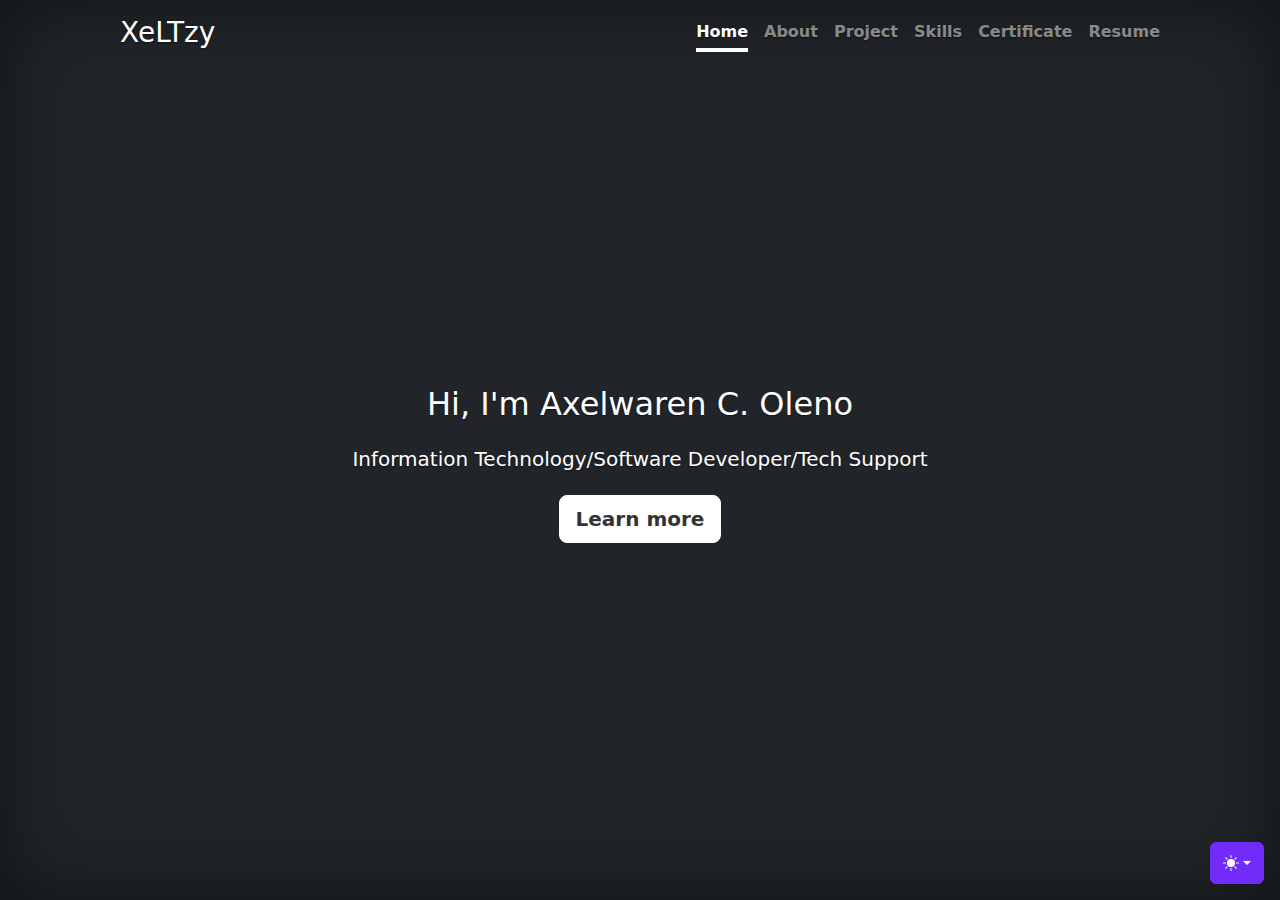
<file: index.html>
<!doctype html>
<html lang="en" class="h-100" data-bs-theme="auto">

<head>
  <script src="./assets/js/color-modes.js"></script>
  <meta charset="utf-8">
  <meta name="viewport" content="width=device-width, initial-scale=1">
  <title>Home</title>

  <link href="https://cdn.jsdelivr.net/npm/bootstrap@5.3.3/dist/css/bootstrap.min.css" rel="stylesheet"
    integrity="sha384-QWTKZyjpPEjISv5WaRU9OFeRpok6YctnYmDr5pNlyT2bRjXh0JMhjY6hW+ALEwIH" crossorigin="anonymous">

  <style>
    body {
      background-color: #5a23c8 !important;
    }

    .bd-placeholder-img {
      font-size: 1.125rem;
      text-anchor: middle;
      -webkit-user-select: none;
      -moz-user-select: none;
      user-select: none;
    }

    @media (min-width: 768px) {
      .bd-placeholder-img-lg {
        font-size: 3.5rem;
      }
    }

    @media (max-width: 420px) {
      html {
        max-height: auto;
      }
    }

    .b-example-divider {
      width: 100%;
      height: 3rem;
      background-color: rgba(0, 0, 0, .1);
      border: solid rgba(0, 0, 0, .15);
      border-width: 1px 0;
      box-shadow: inset 0 .5em 1.5em rgba(0, 0, 0, .1), inset 0 .125em .5em rgba(0, 0, 0, .15);
    }

    .b-example-vr {
      flex-shrink: 0;
      width: 1.5rem;
      height: 100vh;
    }

    .bi {
      vertical-align: -.125em;
      fill: currentColor;
    }

    .nav-scroller {
      position: relative;
      z-index: 2;
      height: 2.75rem;
      overflow-y: hidden;
    }

    .nav-scroller .nav {
      display: flex;
      flex-wrap: nowrap;
      padding-bottom: 1rem;
      margin-top: -1px;
      overflow-x: auto;
      text-align: center;
      white-space: nowrap;
      -webkit-overflow-scrolling: touch;
    }

    .btn-bd-primary {
      --bd-violet-bg: #712cf9;
      --bd-violet-rgb: 112.520718, 44.062154, 249.437846;
      --bs-btn-font-weight: 600;
      --bs-btn-color: var(--bs-white);
      --bs-btn-bg: var(--bd-violet-bg);
      --bs-btn-border-color: var(--bd-violet-bg);
      --bs-btn-hover-color: var(--bs-white);
      --bs-btn-hover-bg: #6528e0;
      --bs-btn-hover-border-color: #6528e0;
      --bs-btn-focus-shadow-rgb: var(--bd-violet-rgb);
      --bs-btn-active-color: var(--bs-btn-hover-color);
      --bs-btn-active-bg: #5a23c8;
      --bs-btn-active-border-color: #5a23c8;
    }

    .bd-mode-toggle {
      z-index: 1500;
    }

    .bd-mode-toggle .dropdown-menu .active .bi {
      display: block !important;
    }

    #myName {
      -webkit-animation: bounce-in-top 1.1s both;
      animation: bounce-in-top 1.1s both;
    }

    @-webkit-keyframes bounce-in-top {
      0% {
        -webkit-transform: translateY(-500px);
        transform: translateY(-500px);
        -webkit-animation-timing-function: ease-in;
        animation-timing-function: ease-in;
        opacity: 0;
      }

      38% {
        -webkit-transform: translateY(0);
        transform: translateY(0);
        -webkit-animation-timing-function: ease-out;
        animation-timing-function: ease-out;
        opacity: 1;
      }

      55% {
        -webkit-transform: translateY(-65px);
        transform: translateY(-65px);
        -webkit-animation-timing-function: ease-in;
        animation-timing-function: ease-in;
      }

      72% {
        -webkit-transform: translateY(0);
        transform: translateY(0);
        -webkit-animation-timing-function: ease-out;
        animation-timing-function: ease-out;
      }

      81% {
        -webkit-transform: translateY(-28px);
        transform: translateY(-28px);
        -webkit-animation-timing-function: ease-in;
        animation-timing-function: ease-in;
      }

      90% {
        -webkit-transform: translateY(0);
        transform: translateY(0);
        -webkit-animation-timing-function: ease-out;
        animation-timing-function: ease-out;
      }

      95% {
        -webkit-transform: translateY(-8px);
        transform: translateY(-8px);
        -webkit-animation-timing-function: ease-in;
        animation-timing-function: ease-in;
      }

      100% {
        -webkit-transform: translateY(0);
        transform: translateY(0);
        -webkit-animation-timing-function: ease-out;
        animation-timing-function: ease-out;
      }
    }

    @keyframes bounce-in-top {
      0% {
        -webkit-transform: translateY(-500px);
        transform: translateY(-500px);
        -webkit-animation-timing-function: ease-in;
        animation-timing-function: ease-in;
        opacity: 0;
      }

      38% {
        -webkit-transform: translateY(0);
        transform: translateY(0);
        -webkit-animation-timing-function: ease-out;
        animation-timing-function: ease-out;
        opacity: 1;
      }

      55% {
        -webkit-transform: translateY(-65px);
        transform: translateY(-65px);
        -webkit-animation-timing-function: ease-in;
        animation-timing-function: ease-in;
      }

      72% {
        -webkit-transform: translateY(0);
        transform: translateY(0);
        -webkit-animation-timing-function: ease-out;
        animation-timing-function: ease-out;
      }

      81% {
        -webkit-transform: translateY(-28px);
        transform: translateY(-28px);
        -webkit-animation-timing-function: ease-in;
        animation-timing-function: ease-in;
      }

      90% {
        -webkit-transform: translateY(0);
        transform: translateY(0);
        -webkit-animation-timing-function: ease-out;
        animation-timing-function: ease-out;
      }

      95% {
        -webkit-transform: translateY(-8px);
        transform: translateY(-8px);
        -webkit-animation-timing-function: ease-in;
        animation-timing-function: ease-in;
      }

      100% {
        -webkit-transform: translateY(0);
        transform: translateY(0);
        -webkit-animation-timing-function: ease-out;
        animation-timing-function: ease-out;
      }
    }

    #myIntroduction {
      -webkit-animation: roll-in-left 0.6s ease-out both;
      animation: roll-in-left 0.5s ease-out both;
      -webkit-animation-delay: 1s;
      animation-delay: 1.1s;
    }

    @-webkit-keyframes roll-in-left {
      0% {
        -webkit-transform: translateX(-800px) rotate(-540deg);
        transform: translateX(-800px) rotate(-540deg);
        opacity: 0;
      }

      100% {
        -webkit-transform: translateX(0) rotate(0deg);
        transform: translateX(0) rotate(0deg);
        opacity: 1;
      }
    }

    @keyframes roll-in-left {
      0% {
        -webkit-transform: translateX(-800px) rotate(-540deg);
        transform: translateX(-800px) rotate(-540deg);
        opacity: 0;
      }

      100% {
        -webkit-transform: translateX(0) rotate(0deg);
        transform: translateX(0) rotate(0deg);
        opacity: 1;
      }
    }

    #myLearnMore {
      -webkit-animation: flicker-in-1 2s linear both;
      animation: flicker-in-1 2s linear both;
      -webkit-animation-delay: 2s;
      animation-delay: 1.5s;
    }

    @-webkit-keyframes flicker-in-1 {
      0% {
        opacity: 0;
      }

      10% {
        opacity: 0;
      }

      10.1% {
        opacity: 1;
      }

      10.2% {
        opacity: 0;
      }

      20% {
        opacity: 0;
      }

      20.1% {
        opacity: 1;
      }

      20.6% {
        opacity: 0;
      }

      30% {
        opacity: 0;
      }

      30.1% {
        opacity: 1;
      }

      30.5% {
        opacity: 1;
      }

      30.6% {
        opacity: 0;
      }

      45% {
        opacity: 0;
      }

      45.1% {
        opacity: 1;
      }

      50% {
        opacity: 1;
      }

      55% {
        opacity: 1;
      }

      55.1% {
        opacity: 0;
      }

      57% {
        opacity: 0;
      }

      57.1% {
        opacity: 1;
      }

      60% {
        opacity: 1;
      }

      60.1% {
        opacity: 0;
      }

      65% {
        opacity: 0;
      }

      65.1% {
        opacity: 1;
      }

      75% {
        opacity: 1;
      }

      75.1% {
        opacity: 0;
      }

      77% {
        opacity: 0;
      }

      77.1% {
        opacity: 1;
      }

      85% {
        opacity: 1;
      }

      85.1% {
        opacity: 0;
      }

      86% {
        opacity: 0;
      }

      86.1% {
        opacity: 1;
      }

      100% {
        opacity: 1;
      }
    }

    @keyframes flicker-in-1 {
      0% {
        opacity: 0;
      }

      10% {
        opacity: 0;
      }

      10.1% {
        opacity: 1;
      }

      10.2% {
        opacity: 0;
      }

      20% {
        opacity: 0;
      }

      20.1% {
        opacity: 1;
      }

      20.6% {
        opacity: 0;
      }

      30% {
        opacity: 0;
      }

      30.1% {
        opacity: 1;
      }

      30.5% {
        opacity: 1;
      }

      30.6% {
        opacity: 0;
      }

      45% {
        opacity: 0;
      }

      45.1% {
        opacity: 1;
      }

      50% {
        opacity: 1;
      }

      55% {
        opacity: 1;
      }

      55.1% {
        opacity: 0;
      }

      57% {
        opacity: 0;
      }

      57.1% {
        opacity: 1;
      }

      60% {
        opacity: 1;
      }

      60.1% {
        opacity: 0;
      }

      65% {
        opacity: 0;
      }

      65.1% {
        opacity: 1;
      }

      75% {
        opacity: 1;
      }

      75.1% {
        opacity: 0;
      }

      77% {
        opacity: 0;
      }

      77.1% {
        opacity: 1;
      }

      85% {
        opacity: 1;
      }

      85.1% {
        opacity: 0;
      }

      86% {
        opacity: 0;
      }

      86.1% {
        opacity: 1;
      }

      100% {
        opacity: 1;
      }
    }
  </style>
  <!-- Custom styles for this template -->
  <link href="./cover.css" rel="stylesheet">
</head>

<body class="d-flex h-100 text-center text-bg-dark">
  <svg xmlns="http://www.w3.org/2000/svg" class="d-none">
    <symbol id="check2" viewBox="0 0 16 16">
      <path
        d="M13.854 3.646a.5.5 0 0 1 0 .708l-7 7a.5.5 0 0 1-.708 0l-3.5-3.5a.5.5 0 1 1 .708-.708L6.5 10.293l6.646-6.647a.5.5 0 0 1 .708 0z" />
    </symbol>
    <symbol id="circle-half" viewBox="0 0 16 16">
      <path d="M8 15A7 7 0 1 0 8 1v14zm0 1A8 8 0 1 1 8 0a8 8 0 0 1 0 16z" />
    </symbol>
    <symbol id="moon-stars-fill" viewBox="0 0 16 16">
      <path
        d="M6 .278a.768.768 0 0 1 .08.858 7.208 7.208 0 0 0-.878 3.46c0 4.021 3.278 7.277 7.318 7.277.527 0 1.04-.055 1.533-.16a.787.787 0 0 1 .81.316.733.733 0 0 1-.031.893A8.349 8.349 0 0 1 8.344 16C3.734 16 0 12.286 0 7.71 0 4.266 2.114 1.312 5.124.06A.752.752 0 0 1 6 .278z" />
      <path
        d="M10.794 3.148a.217.217 0 0 1 .412 0l.387 1.162c.173.518.579.924 1.097 1.097l1.162.387a.217.217 0 0 1 0 .412l-1.162.387a1.734 1.734 0 0 0-1.097 1.097l-.387 1.162a.217.217 0 0 1-.412 0l-.387-1.162A1.734 1.734 0 0 0 9.31 6.593l-1.162-.387a.217.217 0 0 1 0-.412l1.162-.387a1.734 1.734 0 0 0 1.097-1.097l.387-1.162zM13.863.099a.145.145 0 0 1 .274 0l.258.774c.115.346.386.617.732.732l.774.258a.145.145 0 0 1 0 .274l-.774.258a1.156 1.156 0 0 0-.732.732l-.258.774a.145.145 0 0 1-.274 0l-.258-.774a1.156 1.156 0 0 0-.732-.732l-.774-.258a.145.145 0 0 1 0-.274l.774-.258c.346-.115.617-.386.732-.732L13.863.1z" />
    </symbol>
    <symbol id="sun-fill" viewBox="0 0 16 16">
      <path
        d="M8 12a4 4 0 1 0 0-8 4 4 0 0 0 0 8zM8 0a.5.5 0 0 1 .5.5v2a.5.5 0 0 1-1 0v-2A.5.5 0 0 1 8 0zm0 13a.5.5 0 0 1 .5.5v2a.5.5 0 0 1-1 0v-2A.5.5 0 0 1 8 13zm8-5a.5.5 0 0 1-.5.5h-2a.5.5 0 0 1 0-1h2a.5.5 0 0 1 .5.5zM3 8a.5.5 0 0 1-.5.5h-2a.5.5 0 0 1 0-1h2A.5.5 0 0 1 3 8zm10.657-5.657a.5.5 0 0 1 0 .707l-1.414 1.415a.5.5 0 1 1-.707-.708l1.414-1.414a.5.5 0 0 1 .707 0zm-9.193 9.193a.5.5 0 0 1 0 .707L3.05 13.657a.5.5 0 0 1-.707-.707l1.414-1.414a.5.5 0 0 1 .707 0zm9.193 2.121a.5.5 0 0 1-.707 0l-1.414-1.414a.5.5 0 0 1 .707-.707l1.414 1.414a.5.5 0 0 1 0 .707zM4.464 4.465a.5.5 0 0 1-.707 0L2.343 3.05a.5.5 0 1 1 .707-.707l1.414 1.414a.5.5 0 0 1 0 .708z" />
    </symbol>
  </svg>
  <div class="dropdown position-fixed bottom-0 end-0 mb-3 me-3 bd-mode-toggle">
    <button class="btn btn-bd-primary py-2 dropdown-toggle d-flex align-items-center" id="bd-theme" type="button"
      aria-expanded="false" data-bs-toggle="dropdown" aria-label="Toggle theme (auto)">
      <svg class="bi my-1 theme-icon-active" width="1em" height="1em">
        <use href="#circle-half"></use>
      </svg>
      <span class="visually-hidden" id="bd-theme-text">Toggle theme</span>
    </button>
    <ul class="dropdown-menu dropdown-menu-end shadow" aria-labelledby="bd-theme-text">
      <li>
        <button type="button" class="dropdown-item d-flex align-items-center" data-bs-theme-value="light"
          aria-pressed="false">
          <svg class="bi me-2 opacity-50" width="1em" height="1em">
            <use href="#sun-fill"></use>
          </svg>
          Light
          <svg class="bi ms-auto d-none" width="1em" height="1em">
            <use href="#check2"></use>
          </svg>
        </button>
      </li>
      <li>
        <button type="button" class="dropdown-item d-flex align-items-center" data-bs-theme-value="dark"
          aria-pressed="false">
          <svg class="bi me-2 opacity-50" width="1em" height="1em">
            <use href="#moon-stars-fill"></use>
          </svg>
          Dark
          <svg class="bi ms-auto d-none" width="1em" height="1em">
            <use href="#check2"></use>
          </svg>
        </button>
      </li>
      <li>
        <button type="button" class="dropdown-item d-flex align-items-center active" data-bs-theme-value="auto"
          aria-pressed="true">
          <svg class="bi me-2 opacity-50" width="1em" height="1em">
            <use href="#circle-half"></use>
          </svg>
          Auto
          <svg class="bi ms-auto d-none" width="1em" height="1em">
            <use href="#check2"></use>
          </svg>
        </button>
      </li>
    </ul>
  </div>
  <div class="cover-container d-flex w-100 h-100 p-3 mx-auto flex-column">
    <header class="mb-auto">
      <div>
        <h3 class="float-md-start mb-0">XeLTzy</h3>
        <nav class="nav nav-masthead justify-content-center float-md-end">
          <a class="nav-link fw-bold py-1 px-0 pe-none active" aria-current="page" href="#">Home</a>
          <a class="nav-link fw-bold py-1 px-0" href="./about.html">About</a>
          <a class="nav-link fw-bold py-1 px-0" href="./project.html">Project</a>
          <a class="nav-link fw-bold py-1 px-0" href="./Skills.html">Skills</a>
          <a class="nav-link fw-bold py-1 px-0" href="./Certificate.html">Certificate</a>
          <a class="nav-link fw-bold py-1 px-0" href="./Resume.html">Resume</a>
        </nav>
      </div>
    </header>
    <main class="px-2 mb-auto">
      <div class="container-sm d-flex flex-column align-items-center gap-3">
        <h2 class="" id="myName">Hi, I'm Axelwaren C. Oleno</h2>
        <p class="h5 fw-light" id="myIntroduction">
          Information Technology/Software Developer/Tech Support
        </p>
        <p class="lead h6" id="myLearnMore">
          <a href="./about.html" class="btn btn-lg btn-light fw-bold border-white bg-white">Learn more</a>
        </p>
      </div>
    </main>
    <!-- <footer class="mt-auto text-white-50">
    </footer> -->
  </div>
  <script src="https://cdn.jsdelivr.net/npm/bootstrap@5.3.3/dist/js/bootstrap.bundle.min.js"
    integrity="sha384-YvpcrYf0tY3lHB60NNkmXc5s9fDVZLESaAA55NDzOxhy9GkcIdslK1eN7N6jIeHz"
    crossorigin="anonymous"></script>
</body>

</html>
</file>
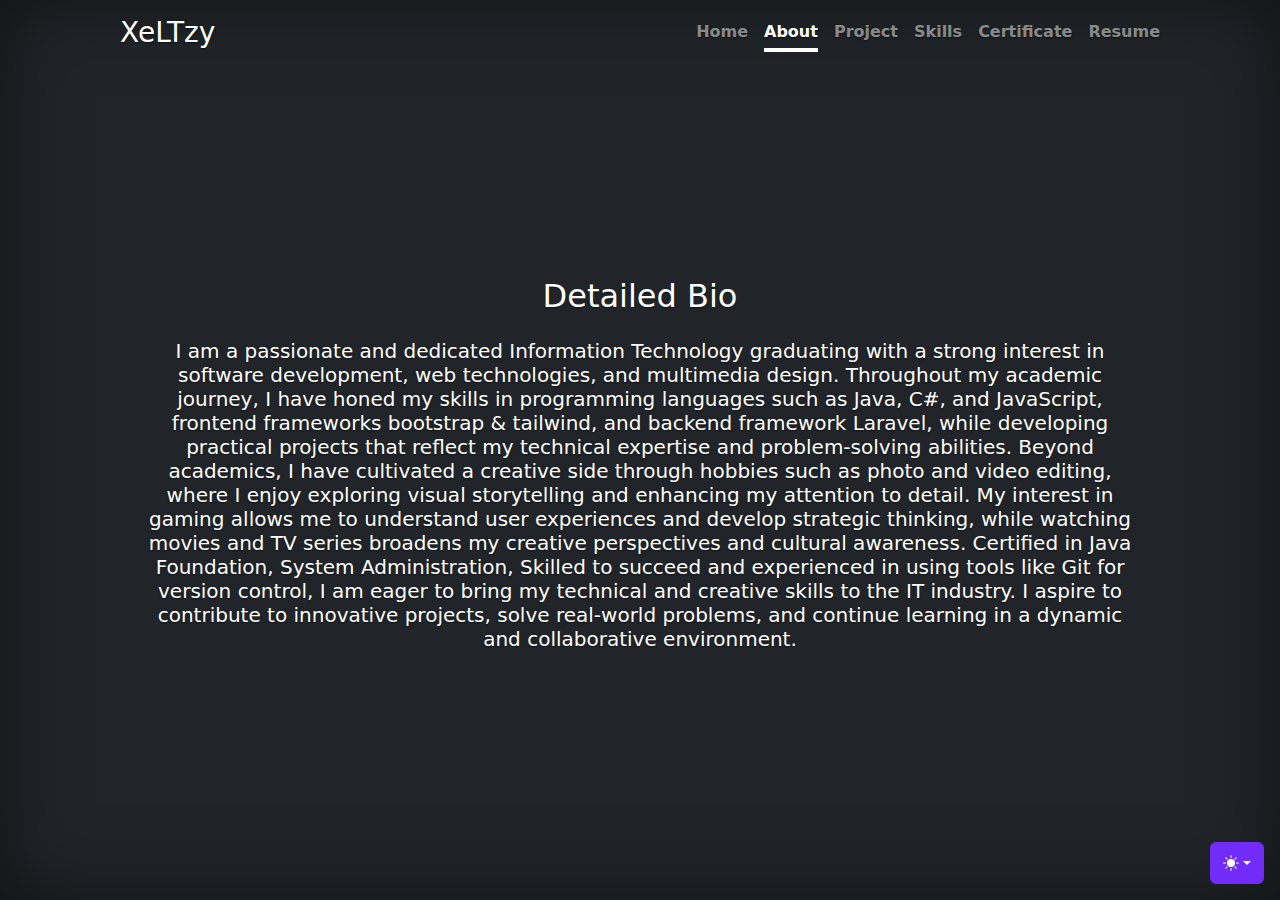
<file: about.html>
<!doctype html>
<html lang="en" class="h-100" data-bs-theme="auto">

<head>
  <script src="./assets/js/color-modes.js"></script>

  <meta charset="utf-8">
  <meta name="viewport" content="width=device-width, initial-scale=1">
  <title>About</title>

  <link href="https://cdn.jsdelivr.net/npm/bootstrap@5.3.3/dist/css/bootstrap.min.css" rel="stylesheet"
    integrity="sha384-QWTKZyjpPEjISv5WaRU9OFeRpok6YctnYmDr5pNlyT2bRjXh0JMhjY6hW+ALEwIH" crossorigin="anonymous">
  <link rel="stylesheet" href="https://cdnjs.cloudflare.com/ajax/libs/animate.css/4.1.1/animate.min.css" />
  <link href="./cover.css" rel="stylesheet">

  <style>
    body {
      background-color: #5a23c8 !important;
    }

    .bd-placeholder-img {
      font-size: 1.125rem;
      text-anchor: middle;
      -webkit-user-select: none;
      -moz-user-select: none;
      user-select: none;
    }

    @media (min-width: 768px) {
      .bd-placeholder-img-lg {
        font-size: 3.5rem;
      }
    }

    .b-example-divider {
      width: 100%;
      height: 3rem;
      background-color: rgba(0, 0, 0, .1);
      border: solid rgba(0, 0, 0, .15);
      border-width: 1px 0;
      box-shadow: inset 0 .5em 1.5em rgba(0, 0, 0, .1), inset 0 .125em .5em rgba(0, 0, 0, .15);
    }

    .b-example-vr {
      flex-shrink: 0;
      width: 1.5rem;
      height: 100vh;
    }

    .bi {
      vertical-align: -.125em;
      fill: currentColor;
    }

    .nav-scroller {
      position: relative;
      z-index: 2;
      height: 2.75rem;
      overflow-y: hidden;
    }

    .nav-scroller .nav {
      display: flex;
      flex-wrap: nowrap;
      padding-bottom: 1rem;
      margin-top: -1px;
      overflow-x: auto;
      text-align: center;
      white-space: nowrap;
      -webkit-overflow-scrolling: touch;
    }

    .btn-bd-primary {
      --bd-violet-bg: #712cf9;
      --bd-violet-rgb: 112.520718, 44.062154, 249.437846;
      --bs-btn-font-weight: 600;
      --bs-btn-color: var(--bs-white);
      --bs-btn-bg: var(--bd-violet-bg);
      --bs-btn-border-color: var(--bd-violet-bg);
      --bs-btn-hover-color: var(--bs-white);
      --bs-btn-hover-bg: #6528e0;
      --bs-btn-hover-border-color: #6528e0;
      --bs-btn-focus-shadow-rgb: var(--bd-violet-rgb);
      --bs-btn-active-color: var(--bs-btn-hover-color);
      --bs-btn-active-bg: #5a23c8;
      --bs-btn-active-border-color: #5a23c8;
    }

    .bd-mode-toggle {
      z-index: 1500;
    }

    .bd-mode-toggle .dropdown-menu .active .bi {
      display: block !important;
    }
  </style>

</head>

<body class="d-flex flex-column text-center text-bg-dark">
  <svg xmlns="http://www.w3.org/2000/svg" class="d-none">
    <symbol id="check2" viewBox="0 0 16 16">
      <path
        d="M13.854 3.646a.5.5 0 0 1 0 .708l-7 7a.5.5 0 0 1-.708 0l-3.5-3.5a.5.5 0 1 1 .708-.708L6.5 10.293l6.646-6.647a.5.5 0 0 1 .708 0z" />
    </symbol>
    <symbol id="circle-half" viewBox="0 0 16 16">
      <path d="M8 15A7 7 0 1 0 8 1v14zm0 1A8 8 0 1 1 8 0a8 8 0 0 1 0 16z" />
    </symbol>
    <symbol id="moon-stars-fill" viewBox="0 0 16 16">
      <path
        d="M6 .278a.768.768 0 0 1 .08.858 7.208 7.208 0 0 0-.878 3.46c0 4.021 3.278 7.277 7.318 7.277.527 0 1.04-.055 1.533-.16a.787.787 0 0 1 .81.316.733.733 0 0 1-.031.893A8.349 8.349 0 0 1 8.344 16C3.734 16 0 12.286 0 7.71 0 4.266 2.114 1.312 5.124.06A.752.752 0 0 1 6 .278z" />
      <path
        d="M10.794 3.148a.217.217 0 0 1 .412 0l.387 1.162c.173.518.579.924 1.097 1.097l1.162.387a.217.217 0 0 1 0 .412l-1.162.387a1.734 1.734 0 0 0-1.097 1.097l-.387 1.162a.217.217 0 0 1-.412 0l-.387-1.162A1.734 1.734 0 0 0 9.31 6.593l-1.162-.387a.217.217 0 0 1 0-.412l1.162-.387a1.734 1.734 0 0 0 1.097-1.097l.387-1.162zM13.863.099a.145.145 0 0 1 .274 0l.258.774c.115.346.386.617.732.732l.774.258a.145.145 0 0 1 0 .274l-.774.258a1.156 1.156 0 0 0-.732.732l-.258.774a.145.145 0 0 1-.274 0l-.258-.774a1.156 1.156 0 0 0-.732-.732l-.774-.258a.145.145 0 0 1 0-.274l.774-.258c.346-.115.617-.386.732-.732L13.863.1z" />
    </symbol>
    <symbol id="sun-fill" viewBox="0 0 16 16">
      <path
        d="M8 12a4 4 0 1 0 0-8 4 4 0 0 0 0 8zM8 0a.5.5 0 0 1 .5.5v2a.5.5 0 0 1-1 0v-2A.5.5 0 0 1 8 0zm0 13a.5.5 0 0 1 .5.5v2a.5.5 0 0 1-1 0v-2A.5.5 0 0 1 8 13zm8-5a.5.5 0 0 1-.5.5h-2a.5.5 0 0 1 0-1h2a.5.5 0 0 1 .5.5zM3 8a.5.5 0 0 1-.5.5h-2a.5.5 0 0 1 0-1h2A.5.5 0 0 1 3 8zm10.657-5.657a.5.5 0 0 1 0 .707l-1.414 1.415a.5.5 0 1 1-.707-.708l1.414-1.414a.5.5 0 0 1 .707 0zm-9.193 9.193a.5.5 0 0 1 0 .707L3.05 13.657a.5.5 0 0 1-.707-.707l1.414-1.414a.5.5 0 0 1 .707 0zm9.193 2.121a.5.5 0 0 1-.707 0l-1.414-1.414a.5.5 0 0 1 .707-.707l1.414 1.414a.5.5 0 0 1 0 .707zM4.464 4.465a.5.5 0 0 1-.707 0L2.343 3.05a.5.5 0 1 1 .707-.707l1.414 1.414a.5.5 0 0 1 0 .708z" />
    </symbol>
  </svg>
  <div class="dropdown position-fixed bottom-0 end-0 mb-3 me-3 bd-mode-toggle">
    <button class="btn btn-bd-primary py-2 dropdown-toggle d-flex align-items-center" id="bd-theme" type="button"
      aria-expanded="false" data-bs-toggle="dropdown" aria-label="Toggle theme (auto)">
      <svg class="bi my-1 theme-icon-active" width="1em" height="1em">
        <use href="#circle-half"></use>
      </svg>
      <span class="visually-hidden" id="bd-theme-text">Toggle theme</span>
    </button>
    <ul class="dropdown-menu dropdown-menu-end shadow" aria-labelledby="bd-theme-text">
      <li>
        <button type="button" class="dropdown-item d-flex align-items-center" data-bs-theme-value="light"
          aria-pressed="false">
          <svg class="bi me-2 opacity-50" width="1em" height="1em">
            <use href="#sun-fill"></use>
          </svg>
          Light
          <svg class="bi ms-auto d-none" width="1em" height="1em">
            <use href="#check2"></use>
          </svg>
        </button>
      </li>
      <li>
        <button type="button" class="dropdown-item d-flex align-items-center" data-bs-theme-value="dark"
          aria-pressed="false">
          <svg class="bi me-2 opacity-50" width="1em" height="1em">
            <use href="#moon-stars-fill"></use>
          </svg>
          Dark
          <svg class="bi ms-auto d-none" width="1em" height="1em">
            <use href="#check2"></use>
          </svg>
        </button>
      </li>
      <li>
        <button type="button" class="dropdown-item d-flex align-items-center active" data-bs-theme-value="auto"
          aria-pressed="true">
          <svg class="bi me-2 opacity-50" width="1em" height="1em">
            <use href="#circle-half"></use>
          </svg>
          Auto
          <svg class="bi ms-auto d-none" width="1em" height="1em">
            <use href="#check2"></use>
          </svg>
        </button>
      </li>
    </ul>
  </div>
  <div class="cover-container d-flex p-3 mx-auto flex-column flex-grow-1">
    <header class="mb-auto">
      <div>
        <h3 class="float-md-start mb-0">XeLTzy</h3>
        <nav class="nav nav-masthead justify-content-center float-md-end">
          <a class="nav-link fw-bold py-1 px-0" aria-current="page" href="./index.html">Home</a>
          <a class="nav-link fw-bold py-1 px-0 pe-none active" href="#">About</a>
          <a class="nav-link fw-bold py-1 px-0" href="./project.html">Project</a>
          <a class="nav-link fw-bold py-1 px-0" href="./Skills.html">Skills</a>
          <a class="nav-link fw-bold py-1 px-0" href="./Certificate.html">Certificate</a>
          <a class="nav-link fw-bold py-1 px-0" href="./Resume.html">Resume</a>
        </nav>
      </div>
    </header>
    <main class="px-2 mb-auto">
      <div class="container-sm d-flex flex-column align-items-center ">
        <h2 class="py-2 animate__animated animate__jackInTheBox">Detailed Bio</h2>
        <p class="h5 py-2 fw-light animate__animated animate__fadeIn animate__delay-1s">
          I am a passionate and dedicated Information Technology graduating with a strong interest in software
          development, web technologies, and multimedia design. Throughout my academic journey, I have honed my skills
          in programming languages such as Java, C#, and JavaScript, frontend frameworks bootstrap & tailwind, and
          backend framework Laravel, while developing practical projects that reflect my technical expertise and
          problem-solving abilities.
          Beyond academics, I have cultivated a creative side through hobbies such as photo and video editing, where I
          enjoy exploring visual storytelling and enhancing my attention to detail. My interest in gaming allows me to
          understand user experiences and develop strategic thinking, while watching movies and TV series broadens my
          creative perspectives and cultural awareness.
          Certified in Java Foundation, System Administration, Skilled to succeed and experienced in using tools like
          Git for version control, I am eager to bring my technical and creative skills to the IT industry. I aspire to
          contribute to innovative projects,
          solve real-world problems, and continue learning in a dynamic and collaborative environment.
        </p>
      </div>
    </main>
    <!-- <footer class="mt-auto text-white-50">
    </footer> -->
  </div>
  <script src="https://cdn.jsdelivr.net/npm/bootstrap@5.3.3/dist/js/bootstrap.bundle.min.js"
    integrity="sha384-YvpcrYf0tY3lHB60NNkmXc5s9fDVZLESaAA55NDzOxhy9GkcIdslK1eN7N6jIeHz"
    crossorigin="anonymous"></script>
</body>

</html>
</file>
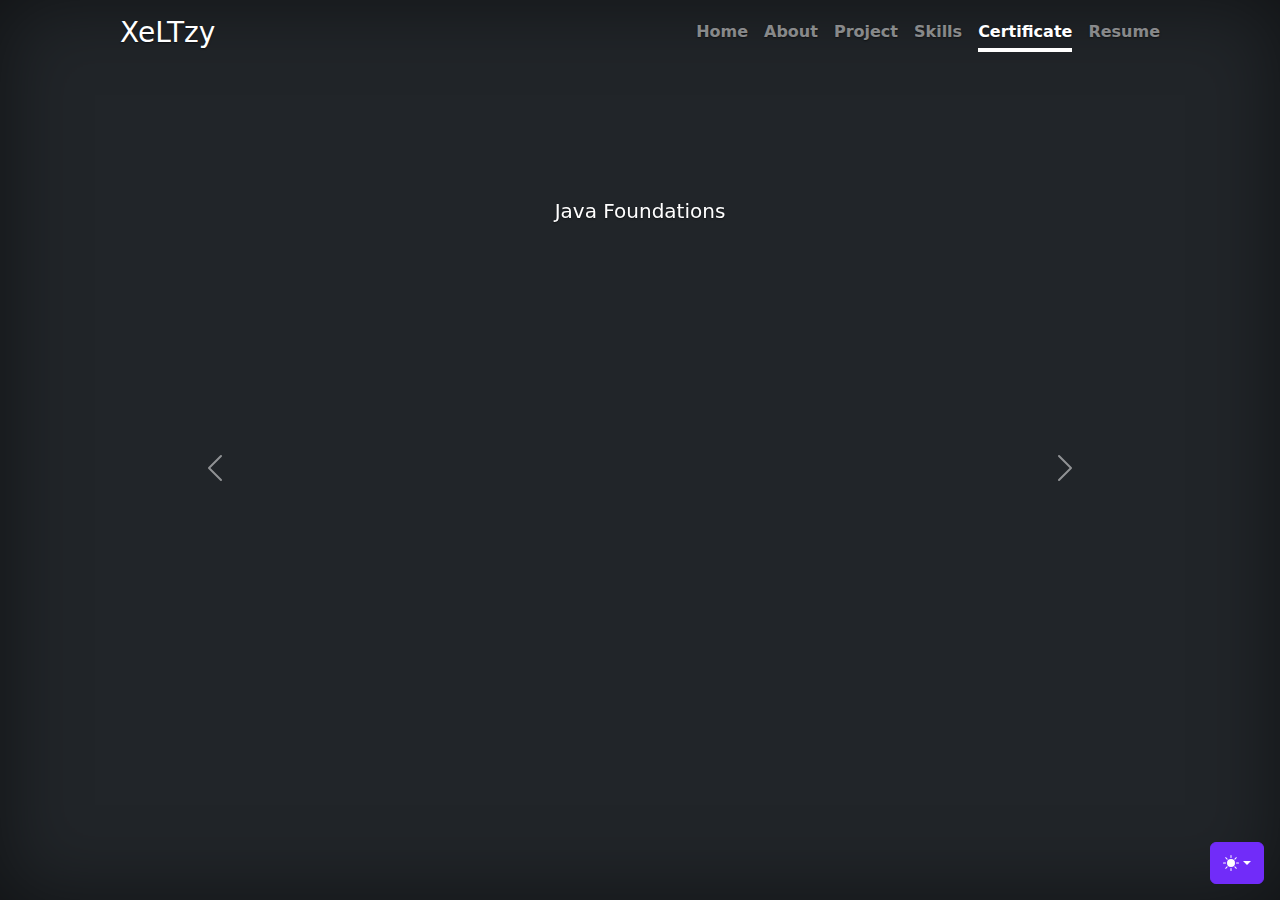
<file: Certificate.html>
<!doctype html>
<html lang="en" class="h-100" data-bs-theme="auto">

<head>
  <script src="./assets/js/color-modes.js"></script>
  <meta charset="utf-8">
  <meta name="viewport" content="width=device-width, initial-scale=1">
  <title>Certificate</title>

  <link href="https://cdn.jsdelivr.net/npm/bootstrap@5.3.3/dist/css/bootstrap.min.css" rel="stylesheet"
    integrity="sha384-QWTKZyjpPEjISv5WaRU9OFeRpok6YctnYmDr5pNlyT2bRjXh0JMhjY6hW+ALEwIH" crossorigin="anonymous">
  <link href="./cover.css" rel="stylesheet">

  <style>
    body {
      background-color: #5a23c8 !important;
      user-select: none;
      -webkit-user-select: none;
      -moz-user-select: none;
      -ms-user-select: none;
    }

    .bd-placeholder-img {
      font-size: 1.125rem;
      text-anchor: middle;
      -webkit-user-select: none;
      -moz-user-select: none;
      user-select: none;
    }

    @media (min-width: 768px) {
      .bd-placeholder-img-lg {
        font-size: 3.5rem;
      }
    }

    .b-example-divider {
      width: 100%;
      height: 3rem;
      background-color: rgba(0, 0, 0, .1);
      border: solid rgba(0, 0, 0, .15);
      border-width: 1px 0;
      box-shadow: inset 0 .5em 1.5em rgba(0, 0, 0, .1), inset 0 .125em .5em rgba(0, 0, 0, .15);
    }

    .b-example-vr {
      flex-shrink: 0;
      width: 1.5rem;
      height: 100vh;
    }

    .bi {
      vertical-align: -.125em;
      fill: currentColor;
    }

    .nav-scroller {
      position: relative;
      z-index: 2;
      height: 2.75rem;
      overflow-y: hidden;
    }

    .nav-scroller .nav {
      display: flex;
      flex-wrap: nowrap;
      padding-bottom: 1rem;
      margin-top: -1px;
      overflow-x: auto;
      text-align: center;
      white-space: nowrap;
      -webkit-overflow-scrolling: touch;
    }

    .btn-bd-primary {
      --bd-violet-bg: #712cf9;
      --bd-violet-rgb: 112.520718, 44.062154, 249.437846;
      --bs-btn-font-weight: 600;
      --bs-btn-color: var(--bs-white);
      --bs-btn-bg: var(--bd-violet-bg);
      --bs-btn-border-color: var(--bd-violet-bg);
      --bs-btn-hover-color: var(--bs-white);
      --bs-btn-hover-bg: #6528e0;
      --bs-btn-hover-border-color: #6528e0;
      --bs-btn-focus-shadow-rgb: var(--bd-violet-rgb);
      --bs-btn-active-color: var(--bs-btn-hover-color);
      --bs-btn-active-bg: #5a23c8;
      --bs-btn-active-border-color: #5a23c8;
    }

    .bd-mode-toggle {
      z-index: 1500;
    }

    .bd-mode-toggle .dropdown-menu .active .bi {
      display: block !important;
    }
  </style>

</head>

<body class="d-flex text-center text-bg-dark">
  <svg xmlns="http://www.w3.org/2000/svg" class="d-none">
    <symbol id="check2" viewBox="0 0 16 16">
      <path
        d="M13.854 3.646a.5.5 0 0 1 0 .708l-7 7a.5.5 0 0 1-.708 0l-3.5-3.5a.5.5 0 1 1 .708-.708L6.5 10.293l6.646-6.647a.5.5 0 0 1 .708 0z" />
    </symbol>
    <symbol id="circle-half" viewBox="0 0 16 16">
      <path d="M8 15A7 7 0 1 0 8 1v14zm0 1A8 8 0 1 1 8 0a8 8 0 0 1 0 16z" />
    </symbol>
    <symbol id="moon-stars-fill" viewBox="0 0 16 16">
      <path
        d="M6 .278a.768.768 0 0 1 .08.858 7.208 7.208 0 0 0-.878 3.46c0 4.021 3.278 7.277 7.318 7.277.527 0 1.04-.055 1.533-.16a.787.787 0 0 1 .81.316.733.733 0 0 1-.031.893A8.349 8.349 0 0 1 8.344 16C3.734 16 0 12.286 0 7.71 0 4.266 2.114 1.312 5.124.06A.752.752 0 0 1 6 .278z" />
      <path
        d="M10.794 3.148a.217.217 0 0 1 .412 0l.387 1.162c.173.518.579.924 1.097 1.097l1.162.387a.217.217 0 0 1 0 .412l-1.162.387a1.734 1.734 0 0 0-1.097 1.097l-.387 1.162a.217.217 0 0 1-.412 0l-.387-1.162A1.734 1.734 0 0 0 9.31 6.593l-1.162-.387a.217.217 0 0 1 0-.412l1.162-.387a1.734 1.734 0 0 0 1.097-1.097l.387-1.162zM13.863.099a.145.145 0 0 1 .274 0l.258.774c.115.346.386.617.732.732l.774.258a.145.145 0 0 1 0 .274l-.774.258a1.156 1.156 0 0 0-.732.732l-.258.774a.145.145 0 0 1-.274 0l-.258-.774a1.156 1.156 0 0 0-.732-.732l-.774-.258a.145.145 0 0 1 0-.274l.774-.258c.346-.115.617-.386.732-.732L13.863.1z" />
    </symbol>
    <symbol id="sun-fill" viewBox="0 0 16 16">
      <path
        d="M8 12a4 4 0 1 0 0-8 4 4 0 0 0 0 8zM8 0a.5.5 0 0 1 .5.5v2a.5.5 0 0 1-1 0v-2A.5.5 0 0 1 8 0zm0 13a.5.5 0 0 1 .5.5v2a.5.5 0 0 1-1 0v-2A.5.5 0 0 1 8 13zm8-5a.5.5 0 0 1-.5.5h-2a.5.5 0 0 1 0-1h2a.5.5 0 0 1 .5.5zM3 8a.5.5 0 0 1-.5.5h-2a.5.5 0 0 1 0-1h2A.5.5 0 0 1 3 8zm10.657-5.657a.5.5 0 0 1 0 .707l-1.414 1.415a.5.5 0 1 1-.707-.708l1.414-1.414a.5.5 0 0 1 .707 0zm-9.193 9.193a.5.5 0 0 1 0 .707L3.05 13.657a.5.5 0 0 1-.707-.707l1.414-1.414a.5.5 0 0 1 .707 0zm9.193 2.121a.5.5 0 0 1-.707 0l-1.414-1.414a.5.5 0 0 1 .707-.707l1.414 1.414a.5.5 0 0 1 0 .707zM4.464 4.465a.5.5 0 0 1-.707 0L2.343 3.05a.5.5 0 1 1 .707-.707l1.414 1.414a.5.5 0 0 1 0 .708z" />
    </symbol>
  </svg>
  <div class="dropdown position-fixed bottom-0 end-0 mb-3 me-3 bd-mode-toggle">
    <button class="btn btn-bd-primary py-2 dropdown-toggle d-flex align-items-center" id="bd-theme" type="button"
      aria-expanded="false" data-bs-toggle="dropdown" aria-label="Toggle theme (auto)">
      <svg class="bi my-1 theme-icon-active" width="1em" height="1em">
        <use href="#circle-half"></use>
      </svg>
      <span class="visually-hidden" id="bd-theme-text">Toggle theme</span>
    </button>
    <ul class="dropdown-menu dropdown-menu-end shadow" aria-labelledby="bd-theme-text">
      <li>
        <button type="button" class="dropdown-item d-flex align-items-center" data-bs-theme-value="light"
          aria-pressed="false">
          <svg class="bi me-2 opacity-50" width="1em" height="1em">
            <use href="#sun-fill"></use>
          </svg>
          Light
          <svg class="bi ms-auto d-none" width="1em" height="1em">
            <use href="#check2"></use>
          </svg>
        </button>
      </li>
      <li>
        <button type="button" class="dropdown-item d-flex align-items-center" data-bs-theme-value="dark"
          aria-pressed="false">
          <svg class="bi me-2 opacity-50" width="1em" height="1em">
            <use href="#moon-stars-fill"></use>
          </svg>
          Dark
          <svg class="bi ms-auto d-none" width="1em" height="1em">
            <use href="#check2"></use>
          </svg>
        </button>
      </li>
      <li>
        <button type="button" class="dropdown-item d-flex align-items-center active" data-bs-theme-value="auto"
          aria-pressed="true">
          <svg class="bi me-2 opacity-50" width="1em" height="1em">
            <use href="#circle-half"></use>
          </svg>
          Auto
          <svg class="bi ms-auto d-none" width="1em" height="1em">
            <use href="#check2"></use>
          </svg>
        </button>
      </li>
    </ul>
  </div>
  <div class="cover-container d-flex p-3 mx-auto flex-column flex-grow-1">
    <header class="mb-auto">
      <div>
        <h3 class="float-md-start mb-0">XeLTzy</h3>
        <nav class="nav nav-masthead justify-content-center float-md-end">
          <a class="nav-link fw-bold py-1 px-0" aria-current="page" href="./index.html">Home</a>
          <a class="nav-link fw-bold py-1 px-0" href="./about.html">About</a>
          <a class="nav-link fw-bold py-1 px-0" href="./project.html">Project</a>
          <a class="nav-link fw-bold py-1 px-0" href="./Skills.html">Skills</a>
          <a class="nav-link fw-bold py-1 px-0 active pe-none" href="#">Certificate</a>
          <a class="nav-link fw-bold py-1 px-0" href="./Resume.html">Resume</a>
        </nav>
      </div>
    </header>
    <main class="p-2 mb-auto">
      <div class="container">
        <div id="certificateCarousel" class="carousel slide" data-bs-ride="carousel">
          <div class="carousel-inner">
            <!-- First Slide -->
            <div class="carousel-item active">
              <h5 class="text-center pe-none">Java Foundations</h5>
              <iframe src="https://drive.google.com/file/d/1ImncxC2R3OUm2Nv6ZtlJ9lUHrxxez7eL/preview?usp=sharing"
                class="mx-auto container-sm" width="640" height="500px" width="640" height="500px" allow="fullscreen"
                loading="eager" title="Java Foundations Certificate"></iframe>
            </div>
            <!-- Second Slide -->
            <div class="carousel-item">
              <h5 class="text-center pe-none">Systems Administration</h5>
              <iframe src="https://drive.google.com/file/d/1QOUGTrcZjY6emLmtqHQ1yuUhdDY3azOm/preview?usp=sharing"
                class="mx-auto container-sm" width="640" height="500px" allow="fullscreen" loading="eager"
                title="Systems Administration Certificate"></iframe>
            </div>
            <!-- Third Slide -->
            <div class="carousel-item">
              <h5 class="text-center pe-none">Skills to succeed</h5>
              <iframe src="https://drive.google.com/file/d/1452xZwvxi4DyH8ng5ZJQUgYlr4dQ4ms5/preview?usp=sharing"
                class="d-block mx-auto container-sm" width="640" height="500px" width="640" height="500px"
                allow="fullscreen" loading="eager" title="Accenture Certificate"></iframe>
            </div>
          </div>
          <!-- Controls -->
          <button class="carousel-control-prev" type="button" data-bs-target="#certificateCarousel"
            data-bs-slide="prev">
            <span class="carousel-control-prev-icon" aria-hidden="true"></span>
            <span class="visually-hidden">Previous</span>
          </button>
          <button class="carousel-control-next" type="button" data-bs-target="#certificateCarousel"
            data-bs-slide="next">
            <span class="carousel-control-next-icon" aria-hidden="true"></span>
            <span class="visually-hidden">Next</span>
          </button>
        </div>
      </div>
    </main>
    <!-- <footer class="mt-auto text-white-50">
    </footer> -->
  </div>

  <script>
    document.addEventListener('contextmenu', event => event.preventDefault());
  </script>
  <script>
    window.onbeforeprint = function () {
      alert('Printing is disabled for this page, please contact developer of this page.');
      return false;
    };
  </script>

  <script src="https://cdn.jsdelivr.net/npm/bootstrap@5.3.3/dist/js/bootstrap.bundle.min.js"
    integrity="sha384-YvpcrYf0tY3lHB60NNkmXc5s9fDVZLESaAA55NDzOxhy9GkcIdslK1eN7N6jIeHz"
    crossorigin="anonymous"></script>
</body>

</html>
</file>
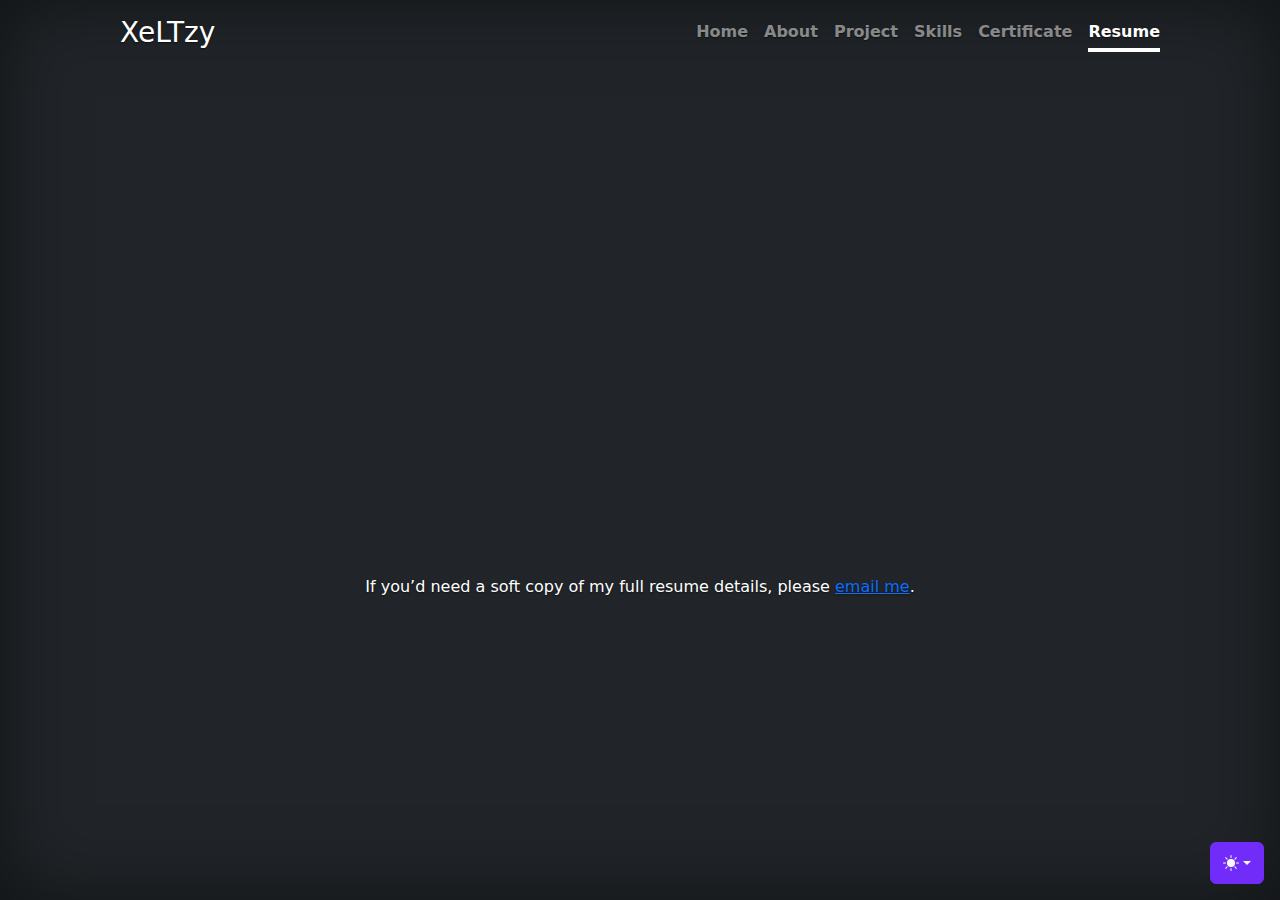
<file: Resume.html>
<!doctype html>
<html lang="en" class="h-100" data-bs-theme="auto">

<head>
  <script src="./assets/js/color-modes.js"></script>
  <meta charset="utf-8">
  <meta name="viewport" content="width=device-width, initial-scale=1">
  <title>Resume</title>

  <link href="https://cdn.jsdelivr.net/npm/bootstrap@5.3.3/dist/css/bootstrap.min.css" rel="stylesheet"
    integrity="sha384-QWTKZyjpPEjISv5WaRU9OFeRpok6YctnYmDr5pNlyT2bRjXh0JMhjY6hW+ALEwIH" crossorigin="anonymous">
  <link href="./cover.css" rel="stylesheet">

  <style>
    body {
      background-color: #5a23c8 !important;
      user-select: none;
      -webkit-user-select: none;
      -moz-user-select: none;
      -ms-user-select: none;
    }

    .bd-placeholder-img {
      font-size: 1.125rem;
      text-anchor: middle;
      -webkit-user-select: none;
      -moz-user-select: none;
      user-select: none;
    }

    @media (min-width: 768px) {
      .bd-placeholder-img-lg {
        font-size: 3.5rem;
      }
    }

    .b-example-divider {
      width: 100%;
      height: 3rem;
      background-color: rgba(0, 0, 0, .1);
      border: solid rgba(0, 0, 0, .15);
      border-width: 1px 0;
      box-shadow: inset 0 .5em 1.5em rgba(0, 0, 0, .1), inset 0 .125em .5em rgba(0, 0, 0, .15);
    }

    .b-example-vr {
      flex-shrink: 0;
      width: 1.5rem;
      height: 100vh;
    }

    .bi {
      vertical-align: -.125em;
      fill: currentColor;
    }

    .nav-scroller {
      position: relative;
      z-index: 2;
      height: 2.75rem;
      overflow-y: hidden;
    }

    .nav-scroller .nav {
      display: flex;
      flex-wrap: nowrap;
      padding-bottom: 1rem;
      margin-top: -1px;
      overflow-x: auto;
      text-align: center;
      white-space: nowrap;
      -webkit-overflow-scrolling: touch;
    }

    .btn-bd-primary {
      --bd-violet-bg: #712cf9;
      --bd-violet-rgb: 112.520718, 44.062154, 249.437846;
      --bs-btn-font-weight: 600;
      --bs-btn-color: var(--bs-white);
      --bs-btn-bg: var(--bd-violet-bg);
      --bs-btn-border-color: var(--bd-violet-bg);
      --bs-btn-hover-color: var(--bs-white);
      --bs-btn-hover-bg: #6528e0;
      --bs-btn-hover-border-color: #6528e0;
      --bs-btn-focus-shadow-rgb: var(--bd-violet-rgb);
      --bs-btn-active-color: var(--bs-btn-hover-color);
      --bs-btn-active-bg: #5a23c8;
      --bs-btn-active-border-color: #5a23c8;
    }

    .bd-mode-toggle {
      z-index: 1500;
    }

    .bd-mode-toggle .dropdown-menu .active .bi {
      display: block !important;
    }
  </style>

</head>

<body class="d-flex min-vw-100 min-vh-100 text-center text-bg-dark">
  <svg xmlns="http://www.w3.org/2000/svg" class="d-none">
    <symbol id="check2" viewBox="0 0 16 16">
      <path
        d="M13.854 3.646a.5.5 0 0 1 0 .708l-7 7a.5.5 0 0 1-.708 0l-3.5-3.5a.5.5 0 1 1 .708-.708L6.5 10.293l6.646-6.647a.5.5 0 0 1 .708 0z" />
    </symbol>
    <symbol id="circle-half" viewBox="0 0 16 16">
      <path d="M8 15A7 7 0 1 0 8 1v14zm0 1A8 8 0 1 1 8 0a8 8 0 0 1 0 16z" />
    </symbol>
    <symbol id="moon-stars-fill" viewBox="0 0 16 16">
      <path
        d="M6 .278a.768.768 0 0 1 .08.858 7.208 7.208 0 0 0-.878 3.46c0 4.021 3.278 7.277 7.318 7.277.527 0 1.04-.055 1.533-.16a.787.787 0 0 1 .81.316.733.733 0 0 1-.031.893A8.349 8.349 0 0 1 8.344 16C3.734 16 0 12.286 0 7.71 0 4.266 2.114 1.312 5.124.06A.752.752 0 0 1 6 .278z" />
      <path
        d="M10.794 3.148a.217.217 0 0 1 .412 0l.387 1.162c.173.518.579.924 1.097 1.097l1.162.387a.217.217 0 0 1 0 .412l-1.162.387a1.734 1.734 0 0 0-1.097 1.097l-.387 1.162a.217.217 0 0 1-.412 0l-.387-1.162A1.734 1.734 0 0 0 9.31 6.593l-1.162-.387a.217.217 0 0 1 0-.412l1.162-.387a1.734 1.734 0 0 0 1.097-1.097l.387-1.162zM13.863.099a.145.145 0 0 1 .274 0l.258.774c.115.346.386.617.732.732l.774.258a.145.145 0 0 1 0 .274l-.774.258a1.156 1.156 0 0 0-.732.732l-.258.774a.145.145 0 0 1-.274 0l-.258-.774a1.156 1.156 0 0 0-.732-.732l-.774-.258a.145.145 0 0 1 0-.274l.774-.258c.346-.115.617-.386.732-.732L13.863.1z" />
    </symbol>
    <symbol id="sun-fill" viewBox="0 0 16 16">
      <path
        d="M8 12a4 4 0 1 0 0-8 4 4 0 0 0 0 8zM8 0a.5.5 0 0 1 .5.5v2a.5.5 0 0 1-1 0v-2A.5.5 0 0 1 8 0zm0 13a.5.5 0 0 1 .5.5v2a.5.5 0 0 1-1 0v-2A.5.5 0 0 1 8 13zm8-5a.5.5 0 0 1-.5.5h-2a.5.5 0 0 1 0-1h2a.5.5 0 0 1 .5.5zM3 8a.5.5 0 0 1-.5.5h-2a.5.5 0 0 1 0-1h2A.5.5 0 0 1 3 8zm10.657-5.657a.5.5 0 0 1 0 .707l-1.414 1.415a.5.5 0 1 1-.707-.708l1.414-1.414a.5.5 0 0 1 .707 0zm-9.193 9.193a.5.5 0 0 1 0 .707L3.05 13.657a.5.5 0 0 1-.707-.707l1.414-1.414a.5.5 0 0 1 .707 0zm9.193 2.121a.5.5 0 0 1-.707 0l-1.414-1.414a.5.5 0 0 1 .707-.707l1.414 1.414a.5.5 0 0 1 0 .707zM4.464 4.465a.5.5 0 0 1-.707 0L2.343 3.05a.5.5 0 1 1 .707-.707l1.414 1.414a.5.5 0 0 1 0 .708z" />
    </symbol>
  </svg>
  <div class="dropdown position-fixed bottom-0 end-0 mb-3 me-3 bd-mode-toggle">
    <button class="btn btn-bd-primary py-2 dropdown-toggle d-flex align-items-center" id="bd-theme" type="button"
      aria-expanded="false" data-bs-toggle="dropdown" aria-label="Toggle theme (auto)">
      <svg class="bi my-1 theme-icon-active" width="1em" height="1em">
        <use href="#circle-half"></use>
      </svg>
      <span class="visually-hidden" id="bd-theme-text">Toggle theme</span>
    </button>
    <ul class="dropdown-menu dropdown-menu-end shadow" aria-labelledby="bd-theme-text">
      <li>
        <button type="button" class="dropdown-item d-flex align-items-center" data-bs-theme-value="light"
          aria-pressed="false">
          <svg class="bi me-2 opacity-50" width="1em" height="1em">
            <use href="#sun-fill"></use>
          </svg>
          Light
          <svg class="bi ms-auto d-none" width="1em" height="1em">
            <use href="#check2"></use>
          </svg>
        </button>
      </li>
      <li>
        <button type="button" class="dropdown-item d-flex align-items-center" data-bs-theme-value="dark"
          aria-pressed="false">
          <svg class="bi me-2 opacity-50" width="1em" height="1em">
            <use href="#moon-stars-fill"></use>
          </svg>
          Dark
          <svg class="bi ms-auto d-none" width="1em" height="1em">
            <use href="#check2"></use>
          </svg>
        </button>
      </li>
      <li>
        <button type="button" class="dropdown-item d-flex align-items-center active" data-bs-theme-value="auto"
          aria-pressed="true">
          <svg class="bi me-2 opacity-50" width="1em" height="1em">
            <use href="#circle-half"></use>
          </svg>
          Auto
          <svg class="bi ms-auto d-none" width="1em" height="1em">
            <use href="#check2"></use>
          </svg>
        </button>
      </li>
    </ul>
  </div>
  <div class="cover-container d-flex w-100 h-100 p-3 mx-auto flex-column">
    <header class="mb-auto">
      <div>
        <h3 class="float-md-start mb-0">XeLTzy</h3>
        <nav class="nav nav-masthead justify-content-center float-md-end">
          <a class="nav-link fw-bold py-1 px-0" aria-current="page" href="./index.html">Home</a>
          <a class="nav-link fw-bold py-1 px-0" href="./about.html">About</a>
          <a class="nav-link fw-bold py-1 px-0" href="./project.html">Project</a>
          <a class="nav-link fw-bold py-1 px-0" href="./Skills.html">Skills</a>
          <a class="nav-link fw-bold py-1 px-0" href="./Certificate.html">Certificate</a>
          <a class="nav-link fw-bold py-1 px-0 active pe-none" href="#">Resume</a>
        </nav>
      </div>
    </header>
    <main class="p-3 mb-auto">
      <iframe src="https://drive.google.com/file/d/1W4qQNScunFJRSYSeKiBS6088gXlY71Vv/preview" class="container-sm"
        width="640" height="500px" allow="fullscreen" loading="eager" title="Resume"></iframe>
      <div class="container-sm text-center">
        <p>If you’d need a soft copy of my full resume details, please <a href="mailto:axelwarenoleno@gmail.com">email
            me</a>.
        </p>
      </div>
    </main>
    <!-- <footer class="mt-auto text-white-50">
    </footer> -->
  </div>

  <script>
    document.addEventListener('contextmenu', event => event.preventDefault());
  </script>

  <script>
    window.onbeforeprint = function () {
      alert('Printing is disabled for this page, please contact developer of this page.');
      return false;
    };
  </script>

  <script src="https://cdn.jsdelivr.net/npm/bootstrap@5.3.3/dist/js/bootstrap.bundle.min.js"
    integrity="sha384-YvpcrYf0tY3lHB60NNkmXc5s9fDVZLESaAA55NDzOxhy9GkcIdslK1eN7N6jIeHz"
    crossorigin="anonymous"></script>
</body>

</html>
</file>
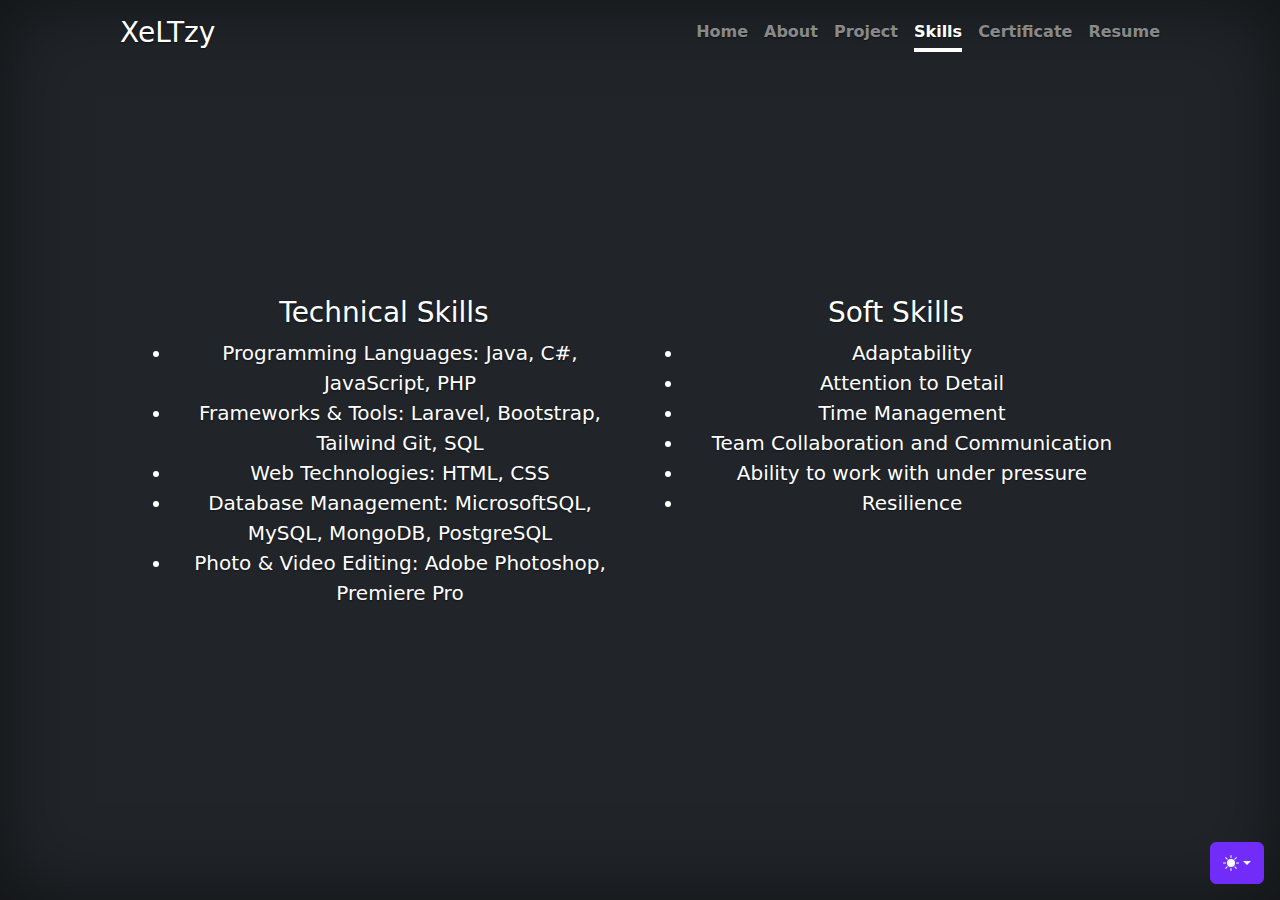
<file: Skills.html>
<!doctype html>
<html lang="en" class="h-100" data-bs-theme="auto">

<head>
  <script src="./assets/js/color-modes.js"></script>
  <meta charset="utf-8">
  <meta name="viewport" content="width=device-width, initial-scale=1">
  <title>Skills</title>

  <link href="https://cdn.jsdelivr.net/npm/bootstrap@5.3.3/dist/css/bootstrap.min.css" rel="stylesheet"
    integrity="sha384-QWTKZyjpPEjISv5WaRU9OFeRpok6YctnYmDr5pNlyT2bRjXh0JMhjY6hW+ALEwIH" crossorigin="anonymous">
  <link rel="stylesheet" href="https://cdnjs.cloudflare.com/ajax/libs/animate.css/4.1.1/animate.min.css" />
  <link href="./cover.css" rel="stylesheet">

  <style>
    body {
      background-color: #5a23c8 !important;
    }

    .bd-placeholder-img {
      font-size: 1.125rem;
      text-anchor: middle;
      -webkit-user-select: none;
      -moz-user-select: none;
      user-select: none;
    }

    @media (min-width: 768px) {
      .bd-placeholder-img-lg {
        font-size: 3.5rem;
      }
    }

    .b-example-divider {
      width: 100%;
      height: 3rem;
      background-color: rgba(0, 0, 0, .1);
      border: solid rgba(0, 0, 0, .15);
      border-width: 1px 0;
      box-shadow: inset 0 .5em 1.5em rgba(0, 0, 0, .1), inset 0 .125em .5em rgba(0, 0, 0, .15);
    }

    .b-example-vr {
      flex-shrink: 0;
      width: 1.5rem;
      height: 100vh;
    }

    .bi {
      vertical-align: -.125em;
      fill: currentColor;
    }

    .nav-scroller {
      position: relative;
      z-index: 2;
      height: 2.75rem;
      overflow-y: hidden;
    }

    .nav-scroller .nav {
      display: flex;
      flex-wrap: nowrap;
      padding-bottom: 1rem;
      margin-top: -1px;
      overflow-x: auto;
      text-align: center;
      white-space: nowrap;
      -webkit-overflow-scrolling: touch;
    }

    .btn-bd-primary {
      --bd-violet-bg: #712cf9;
      --bd-violet-rgb: 112.520718, 44.062154, 249.437846;
      --bs-btn-font-weight: 600;
      --bs-btn-color: var(--bs-white);
      --bs-btn-bg: var(--bd-violet-bg);
      --bs-btn-border-color: var(--bd-violet-bg);
      --bs-btn-hover-color: var(--bs-white);
      --bs-btn-hover-bg: #6528e0;
      --bs-btn-hover-border-color: #6528e0;
      --bs-btn-focus-shadow-rgb: var(--bd-violet-rgb);
      --bs-btn-active-color: var(--bs-btn-hover-color);
      --bs-btn-active-bg: #5a23c8;
      --bs-btn-active-border-color: #5a23c8;
    }

    .bd-mode-toggle {
      z-index: 1500;
    }

    .bd-mode-toggle .dropdown-menu .active .bi {
      display: block !important;
    }
  </style>

</head>

<body class="d-flex flex-column text-center text-bg-dark">
  <svg xmlns="http://www.w3.org/2000/svg" class="d-none">
    <symbol id="check2" viewBox="0 0 16 16">
      <path
        d="M13.854 3.646a.5.5 0 0 1 0 .708l-7 7a.5.5 0 0 1-.708 0l-3.5-3.5a.5.5 0 1 1 .708-.708L6.5 10.293l6.646-6.647a.5.5 0 0 1 .708 0z" />
    </symbol>
    <symbol id="circle-half" viewBox="0 0 16 16">
      <path d="M8 15A7 7 0 1 0 8 1v14zm0 1A8 8 0 1 1 8 0a8 8 0 0 1 0 16z" />
    </symbol>
    <symbol id="moon-stars-fill" viewBox="0 0 16 16">
      <path
        d="M6 .278a.768.768 0 0 1 .08.858 7.208 7.208 0 0 0-.878 3.46c0 4.021 3.278 7.277 7.318 7.277.527 0 1.04-.055 1.533-.16a.787.787 0 0 1 .81.316.733.733 0 0 1-.031.893A8.349 8.349 0 0 1 8.344 16C3.734 16 0 12.286 0 7.71 0 4.266 2.114 1.312 5.124.06A.752.752 0 0 1 6 .278z" />
      <path
        d="M10.794 3.148a.217.217 0 0 1 .412 0l.387 1.162c.173.518.579.924 1.097 1.097l1.162.387a.217.217 0 0 1 0 .412l-1.162.387a1.734 1.734 0 0 0-1.097 1.097l-.387 1.162a.217.217 0 0 1-.412 0l-.387-1.162A1.734 1.734 0 0 0 9.31 6.593l-1.162-.387a.217.217 0 0 1 0-.412l1.162-.387a1.734 1.734 0 0 0 1.097-1.097l.387-1.162zM13.863.099a.145.145 0 0 1 .274 0l.258.774c.115.346.386.617.732.732l.774.258a.145.145 0 0 1 0 .274l-.774.258a1.156 1.156 0 0 0-.732.732l-.258.774a.145.145 0 0 1-.274 0l-.258-.774a1.156 1.156 0 0 0-.732-.732l-.774-.258a.145.145 0 0 1 0-.274l.774-.258c.346-.115.617-.386.732-.732L13.863.1z" />
    </symbol>
    <symbol id="sun-fill" viewBox="0 0 16 16">
      <path
        d="M8 12a4 4 0 1 0 0-8 4 4 0 0 0 0 8zM8 0a.5.5 0 0 1 .5.5v2a.5.5 0 0 1-1 0v-2A.5.5 0 0 1 8 0zm0 13a.5.5 0 0 1 .5.5v2a.5.5 0 0 1-1 0v-2A.5.5 0 0 1 8 13zm8-5a.5.5 0 0 1-.5.5h-2a.5.5 0 0 1 0-1h2a.5.5 0 0 1 .5.5zM3 8a.5.5 0 0 1-.5.5h-2a.5.5 0 0 1 0-1h2A.5.5 0 0 1 3 8zm10.657-5.657a.5.5 0 0 1 0 .707l-1.414 1.415a.5.5 0 1 1-.707-.708l1.414-1.414a.5.5 0 0 1 .707 0zm-9.193 9.193a.5.5 0 0 1 0 .707L3.05 13.657a.5.5 0 0 1-.707-.707l1.414-1.414a.5.5 0 0 1 .707 0zm9.193 2.121a.5.5 0 0 1-.707 0l-1.414-1.414a.5.5 0 0 1 .707-.707l1.414 1.414a.5.5 0 0 1 0 .707zM4.464 4.465a.5.5 0 0 1-.707 0L2.343 3.05a.5.5 0 1 1 .707-.707l1.414 1.414a.5.5 0 0 1 0 .708z" />
    </symbol>
  </svg>
  <div class="dropdown position-fixed bottom-0 end-0 mb-3 me-3 bd-mode-toggle">
    <button class="btn btn-bd-primary py-2 dropdown-toggle d-flex align-items-center" id="bd-theme" type="button"
      aria-expanded="false" data-bs-toggle="dropdown" aria-label="Toggle theme (auto)">
      <svg class="bi my-1 theme-icon-active" width="1em" height="1em">
        <use href="#circle-half"></use>
      </svg>
      <span class="visually-hidden" id="bd-theme-text">Toggle theme</span>
    </button>
    <ul class="dropdown-menu dropdown-menu-end shadow" aria-labelledby="bd-theme-text">
      <li>
        <button type="button" class="dropdown-item d-flex align-items-center" data-bs-theme-value="light"
          aria-pressed="false">
          <svg class="bi me-2 opacity-50" width="1em" height="1em">
            <use href="#sun-fill"></use>
          </svg>
          Light
          <svg class="bi ms-auto d-none" width="1em" height="1em">
            <use href="#check2"></use>
          </svg>
        </button>
      </li>
      <li>
        <button type="button" class="dropdown-item d-flex align-items-center" data-bs-theme-value="dark"
          aria-pressed="false">
          <svg class="bi me-2 opacity-50" width="1em" height="1em">
            <use href="#moon-stars-fill"></use>
          </svg>
          Dark
          <svg class="bi ms-auto d-none" width="1em" height="1em">
            <use href="#check2"></use>
          </svg>
        </button>
      </li>
      <li>
        <button type="button" class="dropdown-item d-flex align-items-center active" data-bs-theme-value="auto"
          aria-pressed="true">
          <svg class="bi me-2 opacity-50" width="1em" height="1em">
            <use href="#circle-half"></use>
          </svg>
          Auto
          <svg class="bi ms-auto d-none" width="1em" height="1em">
            <use href="#check2"></use>
          </svg>
        </button>
      </li>
    </ul>
  </div>
  <div class="cover-container d-flex p-3 mx-auto flex-column flex-grow-1">
    <header class="mb-auto">
      <div>
        <h3 class="float-md-start mb-0">XeLTzy</h3>
        <nav class="nav nav-masthead justify-content-center float-md-end">
          <a class="nav-link fw-bold py-1 px-0" aria-current="page" href="./index.html">Home</a>
          <a class="nav-link fw-bold py-1 px-0" href="./about.html">About</a>
          <a class="nav-link fw-bold py-1 px-0" href="./project.html">Project</a>
          <a class="nav-link fw-bold py-1 px-0 active pe-none" href="#">Skills</a>
          <a class="nav-link fw-bold py-1 px-0" href="./Certificate.html">Certificate</a>
          <a class="nav-link fw-bold py-1 px-0" href="./Resume.html">Resume</a>
        </nav>
      </div>
    </header>
    <main class="px-2 mb-auto">
      <figure>
        <blockquote class="blockquote">
          <div class="container pt-0">
            <div class="header">
            </div>
            <div class="row">
              <div class="col-md-6 animate__animated animate__zoomIn">
                <h3>Technical Skills</h3>
                <ul>
                  <li>Programming Languages: Java, C#, JavaScript, PHP</li>
                  <li>Frameworks & Tools: Laravel, Bootstrap, Tailwind Git, SQL</li>
                  <li>Web Technologies: HTML, CSS</li>
                  <li>Database Management: MicrosoftSQL, MySQL, MongoDB, PostgreSQL</li>
                  <li>Photo & Video Editing: Adobe Photoshop, Premiere Pro</li>
                </ul>
              </div>
              <div class="col-md-6 animate__animated animate__zoomIn">
                <h3>Soft Skills</h3>
                <ul>
                  <li>Adaptability</li>
                  <li>Attention to Detail</li>
                  <li>Time Management</li>
                  <li>Team Collaboration and Communication</li>
                  <li>Ability to work with under pressure</li>
                  <li>Resilience</li>
                </ul>
              </div>
            </div>
          </div>
        </blockquote>
      </figure>
    </main>
    <!-- <footer class="mt-auto text-white-50">
    </footer> -->
  </div>
  <script src="https://cdn.jsdelivr.net/npm/bootstrap@5.3.3/dist/js/bootstrap.bundle.min.js"
    integrity="sha384-YvpcrYf0tY3lHB60NNkmXc5s9fDVZLESaAA55NDzOxhy9GkcIdslK1eN7N6jIeHz"
    crossorigin="anonymous"></script>
</body>

</html>
</file>
<file: cover.css>
/*
 * Globals
 */

html,
body {
  min-height: 100%;
  height: auto;
}

/* Custom default button */
.btn-light,
.btn-light:hover,
.btn-light:focus {
  color: #333;
  text-shadow: none;
  /* Prevent inheritance from `body` */
}

/*
 * Base structure
 */

body {
  text-shadow: 0 .05rem .1rem rgba(0, 0, 0, .5);
  box-shadow: inset 0 0 5rem rgba(0, 0, 0, .5);
}

.cover-container {
  max-width: 67em;
}

/*
 * Header
 */

.nav-masthead .nav-link {
  color: rgba(255, 255, 255, .5);
  border-bottom: .25rem solid transparent;
}

.nav-masthead .nav-link:hover,
.nav-masthead .nav-link:focus {
  border-bottom-color: rgba(255, 255, 255, .25);
}

.nav-masthead .nav-link+.nav-link {
  margin-left: 1rem;
}

.nav-masthead .active {
  color: #fff;
  border-bottom-color: #fff;
}

.nav-masthead a {
  display: inline-block;
}
</file>
